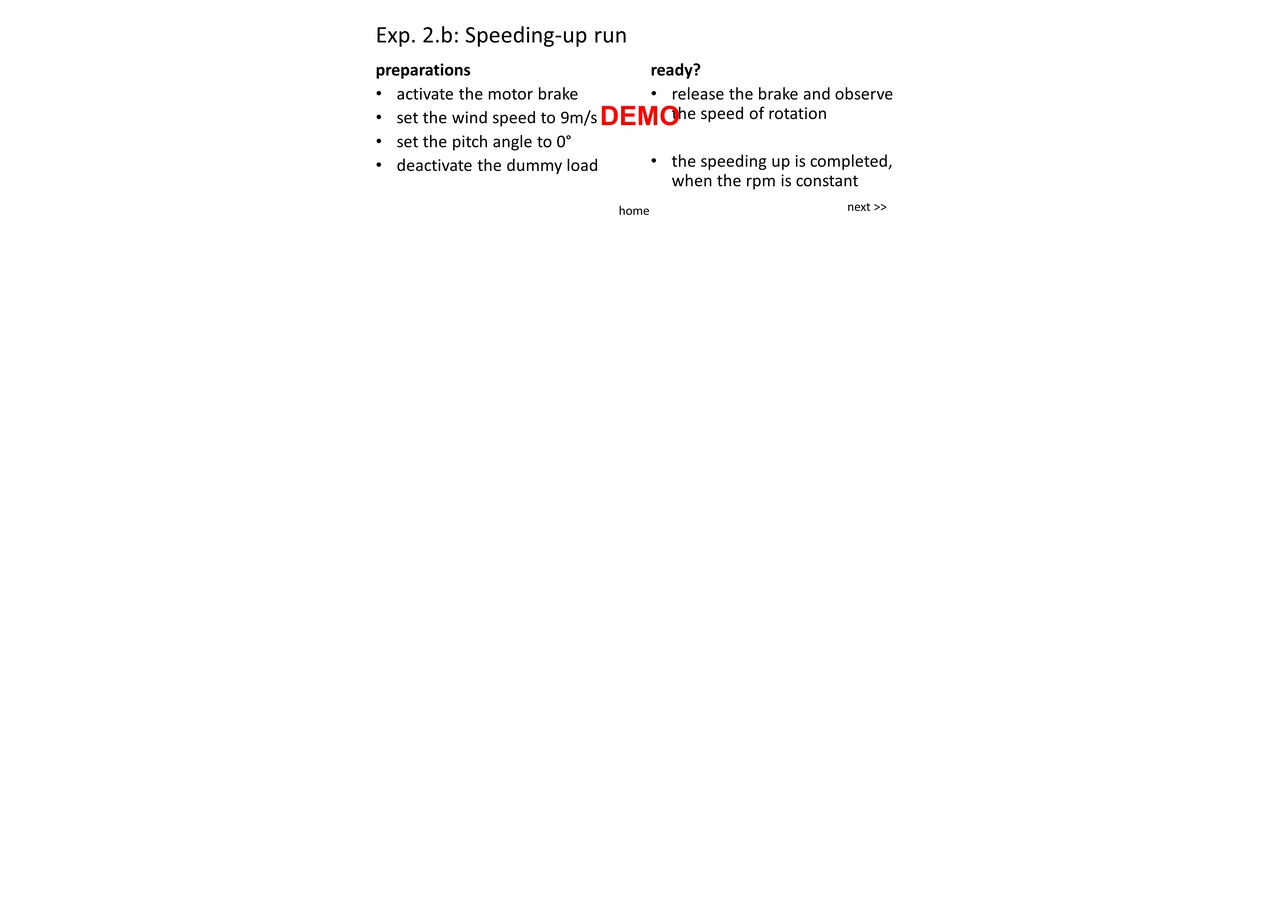
<file: public/demos/SlideShowHTML_PPTOOLS/ImageSliderContent_1411272.HTM>
<html>
<head>
<meta http-equiv="Content-Type" content="text/html; charset=windows-1252">
<TITLE> </TITLE>
</head>
<body>
<!-- Diagnostic information -->
<!-- Template:Basic.htm PPT2HTML:11-Jul-2014 PPT:14.0/7139 Win:Windows (32-bit) 5.01 -->

<!-- This produces a clickable image map so that your PPT links are also links in HTML -->
<map name="ImageSliderContent_1411272" id="ImageSliderContent_1411272"><area shape="rect" coords="271, 191, 317, 214" href="ImageSliderContent_1411271.HTM" title="Link to: ImageSliderContent_1411271.HTM" alt="Link to: ImageSliderContent_1411271.HTM">
<area shape="rect" coords="500, 187, 554, 210" href="ImageSliderContent_1411273.HTM" title="Link to: ImageSliderContent_1411273.HTM" alt="Link to: ImageSliderContent_1411273.HTM">


</map>

<!-- This produces an image of the slide -->
<CENTER><IMG SRC="ImageSliderContent_1411272.JPG" usemap="#ImageSliderContent_1411272" WIDTH=600 BORDER="NO"></CENTER><BR />

</body>
</html>
</file>
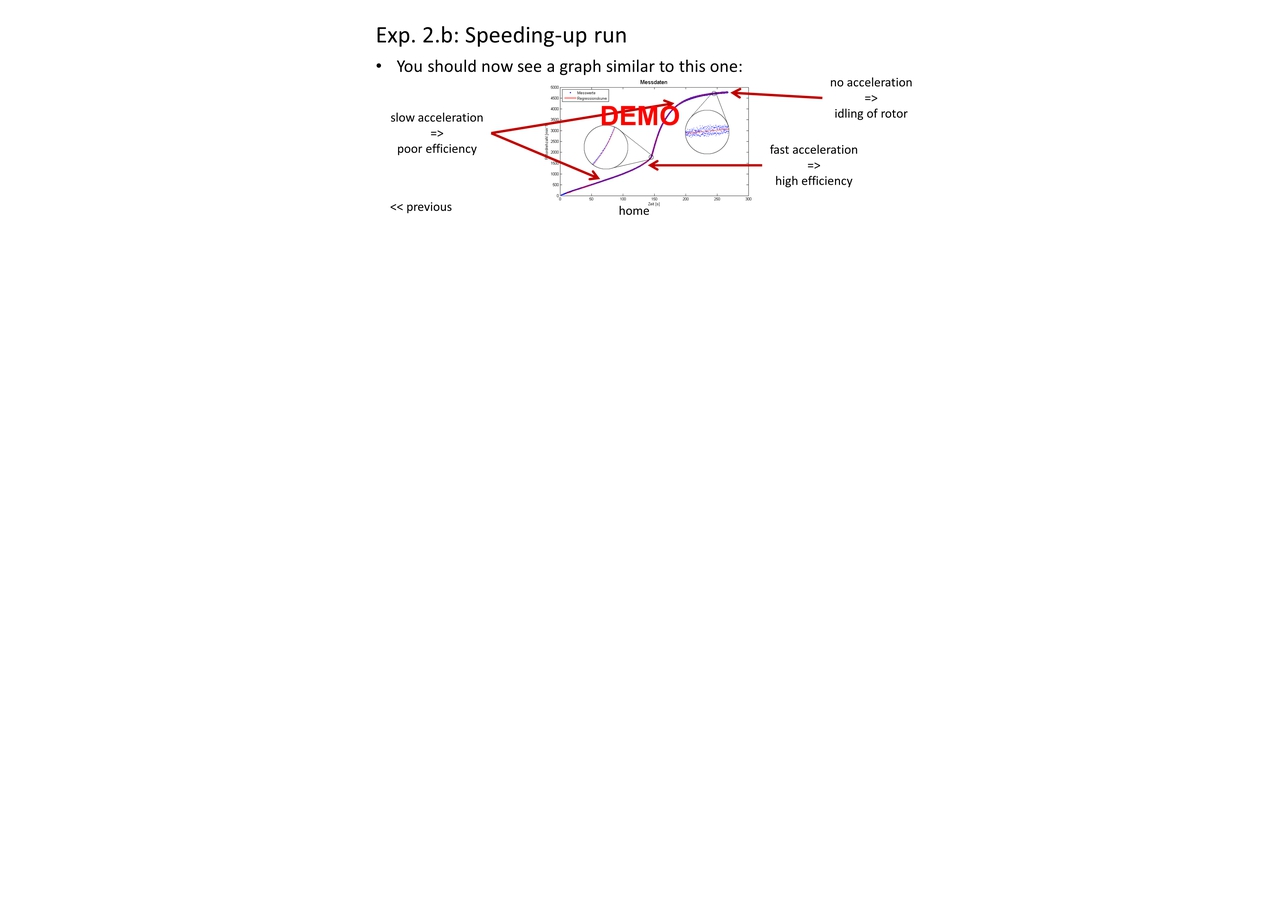
<file: public/demos/SlideShowHTML_PPTOOLS/ImageSliderContent_1411273.HTM>
<html>
<head>
<meta http-equiv="Content-Type" content="text/html; charset=windows-1252">
<TITLE> </TITLE>
</head>
<body>
<!-- Diagnostic information -->
<!-- Template:Basic.htm PPT2HTML:11-Jul-2014 PPT:14.0/7139 Win:Windows (32-bit) 5.01 -->

<!-- This produces a clickable image map so that your PPT links are also links in HTML -->
<map name="ImageSliderContent_1411273" id="ImageSliderContent_1411273"><area shape="rect" coords="42, 187, 120, 210" href="ImageSliderContent_1411272.HTM" title="Link to: ImageSliderContent_1411272.HTM" alt="Link to: ImageSliderContent_1411272.HTM">
<area shape="rect" coords="271, 191, 317, 214" href="ImageSliderContent_1411271.HTM" title="Link to: ImageSliderContent_1411271.HTM" alt="Link to: ImageSliderContent_1411271.HTM">


</map>

<!-- This produces an image of the slide -->
<CENTER><IMG SRC="ImageSliderContent_1411273.JPG" usemap="#ImageSliderContent_1411273" WIDTH=600 BORDER="NO"></CENTER><BR />

</body>
</html>
</file>
